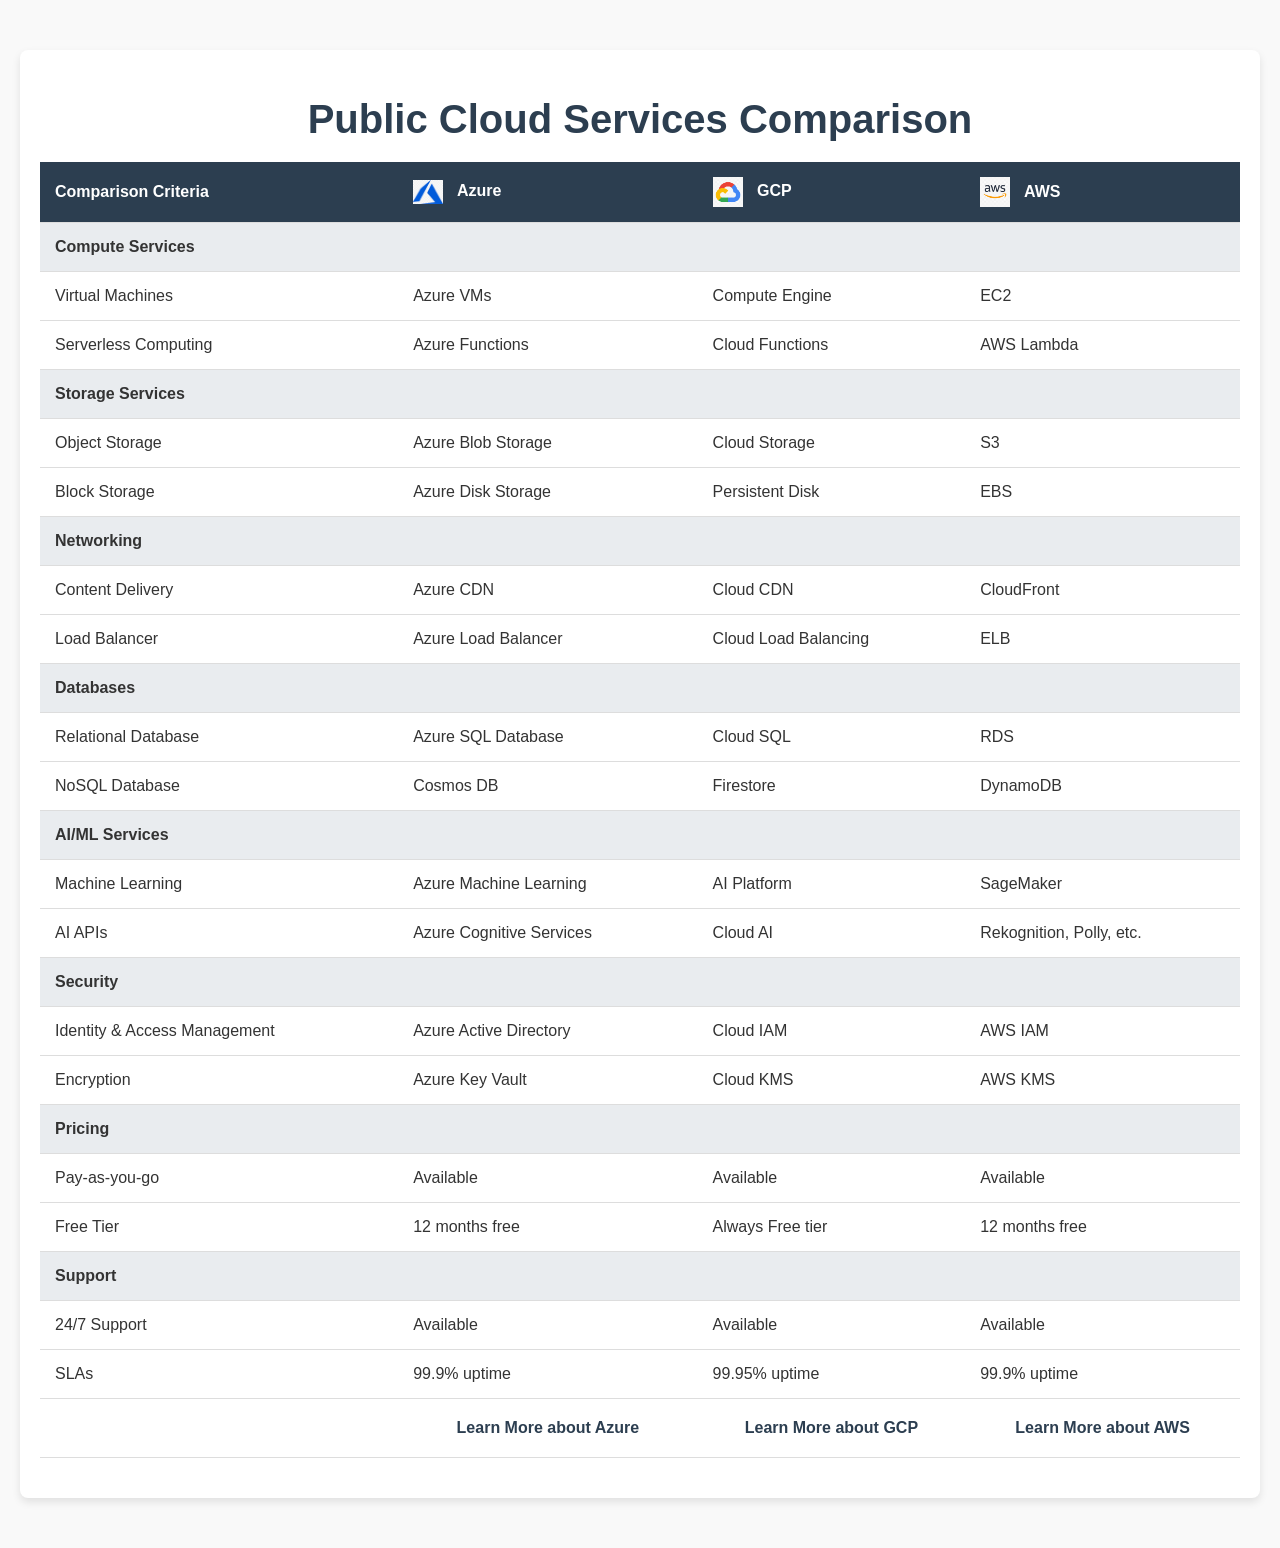
<file: comparison.html>
<!DOCTYPE html>
<html lang="en">
<head>
  <meta charset="UTF-8">
  <meta name="viewport" content="width=device-width, initial-scale=1.0">
  <title>Public Cloud Services Comparison</title>
  <style>
    body {
      font-family: 'Arial', sans-serif;
      background-color: #f9f9f9;
      color: #333;
      margin: 0;
      padding: 0;
    }

    .container {
      max-width: 1200px;
      margin: 50px auto;
      padding: 20px;
      background: #fff;
      box-shadow: 0 4px 8px rgba(0, 0, 0, 0.1);
      border-radius: 8px;
    }

    h1 {
      text-align: center;
      color: #2c3e50;
      font-size: 2.5rem;
      margin-bottom: 20px;
    }

    table {
      width: 100%;
      border-collapse: collapse;
      margin-bottom: 20px;
    }

    th, td {
      padding: 15px;
      text-align: left;
      border-bottom: 1px solid #ddd;
    }

    th {
      background-color: #2c3e50;
      color: #fff;
      font-weight: bold;
    }

    tr:hover {
      background-color: #f1f1f1;
    }

    .provider-logo {
      width: 30px;
      height: auto;
      vertical-align: middle;
      margin-right: 10px;
    }

    .feature-category {
      background-color: #e9ecef;
      font-weight: bold;
    }

    .redirect-link {
      text-align: center;
      font-weight: bold;
      color: #2c3e50;
      text-decoration: none;
      display: block;
      padding: 10px 0;
    }

    .redirect-link:hover {
      text-decoration: underline;
    }

    /* Fix alignment for the last row */
    .redirect-row td {
      text-align: center;
      padding: 10px 0;
    }

    @media (max-width: 768px) {
      table, thead, tbody, th, td, tr {
        display: block;
      }

      th {
        position: absolute;
        top: -9999px;
        left: -9999px;
      }

      tr {
        margin-bottom: 10px;
        border: 1px solid #ddd;
      }

      td {
        border: none;
        position: relative;
        padding-left: 50%;
        text-align: left;
      }

      td:before {
        position: absolute;
        left: 10px;
        width: 45%;
        padding-right: 10px;
        white-space: nowrap;
        content: attr(data-label);
        font-weight: bold;
      }

      .redirect-row td {
        text-align: left;
        padding-right: 10px;
        padding-left: 0;
      }

      .redirect-row td:before {
        content: none;
        text-align: left;
      }
    }
  </style>
</head>
<body>
  <div class="container">
    <h1>Public Cloud Services Comparison</h1>
    <table>
      <thead>
        <tr>
          <th>Comparison Criteria</th>
          <th>
            <img src="azure.png" alt="Azure" class="provider-logo">
            Azure
          </th>
          <th>
            <img src="gcp.png" alt="GCP" class="provider-logo">
            GCP
          </th>
          <th>
            <img src="aws.webp" alt="AWS" class="provider-logo">
            AWS
          </th>
        </tr>
      </thead>
    <tbody>
        <tr class="feature-category">
          <td colspan="4">Compute Services</td>
        </tr>
        <tr>
          <td>Virtual Machines</td>
          <td>Azure VMs</td>
          <td>Compute Engine</td>
          <td>EC2</td>
        </tr>
        <tr>
            <td>Serverless Computing</td>
            <td>Azure Functions</td>
            <td>Cloud Functions</td>
            <td>AWS Lambda</td>
        </tr>
        <tr class="feature-category">
            <td colspan="4">Storage Services</td>
        </tr>
        <tr>
            <td>Object Storage</td>
            <td>Azure Blob Storage</td>
            <td>Cloud Storage</td>
            <td>S3</td>
        </tr>
        <tr>
            <td>Block Storage</td>
            <td>Azure Disk Storage</td>
            <td>Persistent Disk</td>
            <td>EBS</td>
        </tr>
    
        <tr class="feature-category">
            <td colspan="4">Networking</td>
        </tr>
        <tr>
            <td>Content Delivery</td>
            <td>Azure CDN</td>
            <td>Cloud CDN</td>
            <td>CloudFront</td>
        </tr>
        <tr>
            <td>Load Balancer</td>
            <td>Azure Load Balancer</td>
            <td>Cloud Load Balancing</td>
            <td>ELB</td>
        </tr>
    
        <tr class="feature-category">
            <td colspan="4">Databases</td>
        </tr>
        <tr>
            <td>Relational Database</td>
            <td>Azure SQL Database</td>
            <td>Cloud SQL</td>
            <td>RDS</td>
        </tr>
        <tr>
            <td>NoSQL Database</td>
            <td>Cosmos DB</td>
            <td>Firestore</td>
            <td>DynamoDB</td>
        </tr>
    
        <tr class="feature-category">
            <td colspan="4">AI/ML Services</td>
        </tr>
        <tr>
            <td>Machine Learning</td>
            <td>Azure Machine Learning</td>
            <td>AI Platform</td>
            <td>SageMaker</td>
        </tr>
        <tr>
            <td>AI APIs</td>
            <td>Azure Cognitive Services</td>
            <td>Cloud AI</td>
            <td>Rekognition, Polly, etc.</td>
        </tr>
    
        <tr class="feature-category">
            <td colspan="4">Security</td>
        </tr>
        <tr>
            <td>Identity & Access Management</td>
            <td>Azure Active Directory</td>
            <td>Cloud IAM</td>
            <td>AWS IAM</td>
        </tr>
        <tr>
            <td>Encryption</td>
            <td>Azure Key Vault</td>
            <td>Cloud KMS</td>
            <td>AWS KMS</td>
        </tr>
    
        <tr class="feature-category">
            <td colspan="4">Pricing</td>
        </tr>
        <tr>
            <td>Pay-as-you-go</td>
            <td>Available</td>
            <td>Available</td>
            <td>Available</td>
        </tr>
        <tr>
            <td>Free Tier</td>
            <td>12 months free</td>
            <td>Always Free tier</td>
            <td>12 months free</td>
        </tr>
    
        <tr class="feature-category">
            <td colspan="4">Support</td>
        </tr>
        <tr>
            <td>24/7 Support</td>
            <td>Available</td>
            <td>Available</td>
            <td>Available</td>
        </tr>
        <tr>
            <td>SLAs</td>
            <td>99.9% uptime</td>
            <td>99.95% uptime</td>
            <td>99.9% uptime</td>
        </tr>
    
        <tr class="redirect-row">
            <td></td>
            <td>
                <a href="https://azure.microsoft.com" target="_blank" class="redirect-link">Learn More about Azure</a>
            </td>
            <td>
                <a href="https://cloud.google.com" target="_blank" class="redirect-link">Learn More about GCP</a>
            </td>
            <td>
                <a href="https://aws.amazon.com" target="_blank" class="redirect-link">Learn More about AWS</a>
            </td>
        </tr>
      </tbody>
    </table>
  </div>
</body>
</html>
</file>
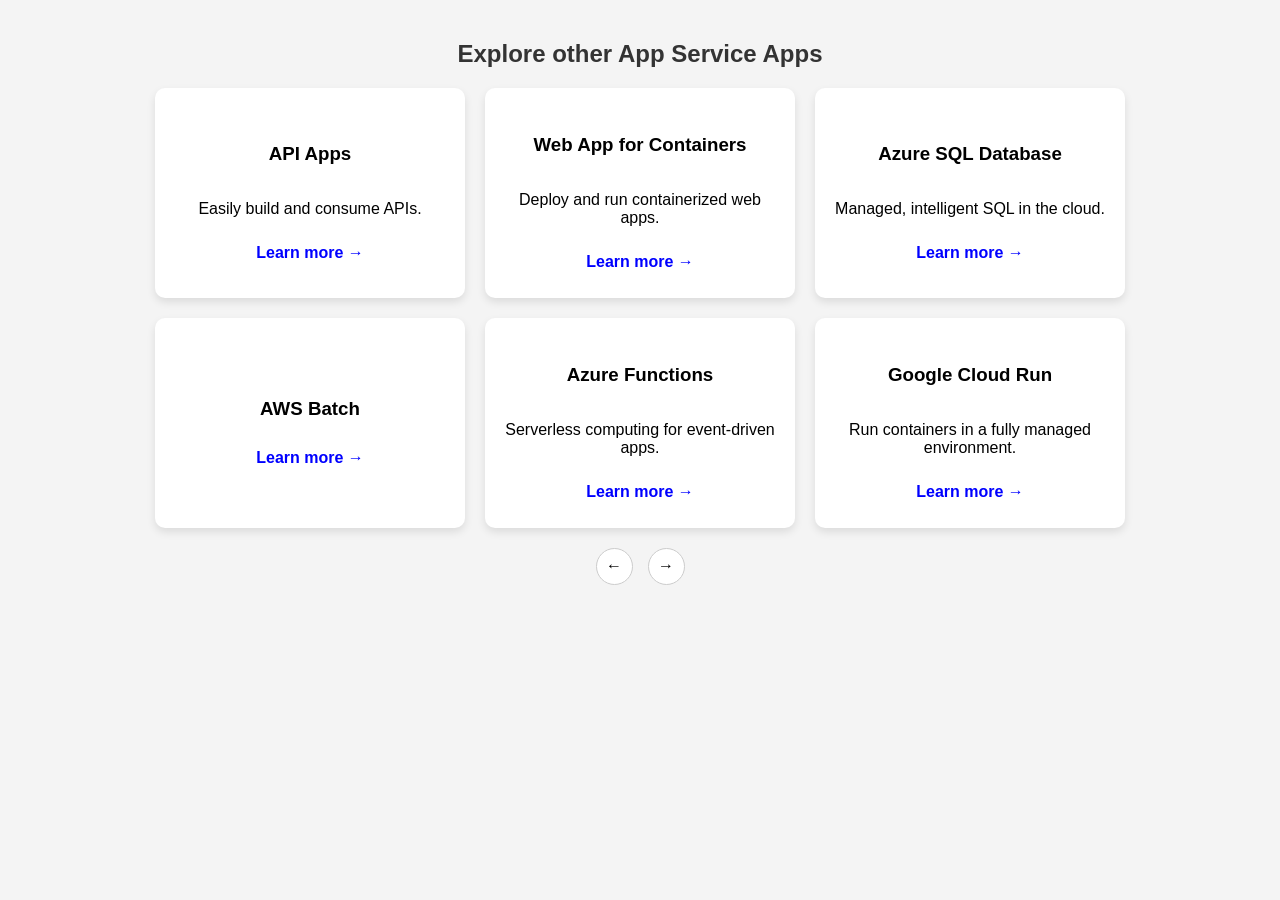
<file: flash cards.html>
<!DOCTYPE html>
<html lang="en">
<head>
    <meta charset="UTF-8">
    <meta name="viewport" content="width=device-width, initial-scale=1.0">
    <title>App Service Apps</title>
    <style>
        body {
            font-family: Arial, sans-serif;
            background-color: #f4f4f4;
            margin: 0;
            padding: 20px;
            text-align: center;
        }

        h2 {
            color: #333;
        }

        .container {
            display: flex;
            justify-content: center;
            flex-wrap: wrap;
            gap: 20px;
            margin-top: 20px;
        }

        .card {
            width: 280px; /* Increased width */
            height: 180px;
            background-color: white;
            border-radius: 10px;
            box-shadow: 0 4px 8px rgba(0, 0, 0, 0.1);
            transition: transform 0.3s ease, box-shadow 0.3s ease;
            display: flex;
            flex-direction: column;
            justify-content: center;
            align-items: center;
            text-align: center;
            padding: 15px;
        }

        .card:hover {
            transform: scale(1.05);
            box-shadow: 0 8px 16px rgba(0, 0, 255, 0.3), 0 8px 16px rgba(128, 0, 128, 0.3);
        }

        .learn-more {
            margin-top: 10px;
            color: blue;
            font-weight: bold;
            text-decoration: none;
            display: flex;
            align-items: center;
            gap: 5px;
        }

        .learn-more:hover {
            text-decoration: underline;
        }

        .navigation {
            margin-top: 20px;
            display: flex;
            justify-content: center;
            align-items: center;
            gap: 15px;
        }

        .nav-btn {
            width: 35px;
            height: 35px;
            border-radius: 50%;
            background-color: white;
            border: 1px solid #ccc;
            display: flex;
            justify-content: center;
            align-items: center;
            cursor: pointer;
            transition: background-color 0.3s ease, transform 0.2s ease;
        }

        .nav-btn:hover {
            background-color: #ddd;
            transform: scale(1.1);
        }
    </style>
</head>
<body>

    <h2>Explore other App Service Apps</h2>

    <div class="container">
        <div class="card">
            <h3>API Apps</h3>
            <p>Easily build and consume APIs.</p>
            <a href="#" class="learn-more">Learn more →</a>
        </div>
        <div class="card">
            <h3>Web App for Containers</h3>
            <p>Deploy and run containerized web apps.</p>
            <a href="#" class="learn-more">Learn more →</a>
        </div>
        <div class="card">
            <h3>Azure SQL Database</h3>
            <p>Managed, intelligent SQL in the cloud.</p>
            <a href="#" class="learn-more">Learn more →</a>
        </div>
        <div class="card">
            <h3>AWS Batch</h3>
            <a href="#" class="learn-more">Learn more →</a>
        </div>
        <div class="card">
            <h3>Azure Functions</h3>
            <p>Serverless computing for event-driven apps.</p>
            <a href="#" class="learn-more">Learn more →</a>
        </div>
        <div class="card">
            <h3>Google Cloud Run</h3>
            <p>Run containers in a fully managed environment.</p>
            <a href="#" class="learn-more">Learn more →</a>
        </div>
    </div>

    <div class="navigation">
        <div class="nav-btn">←</div>
        <div class="nav-btn">→</div>
    </div>

</body>
</html>
</file>
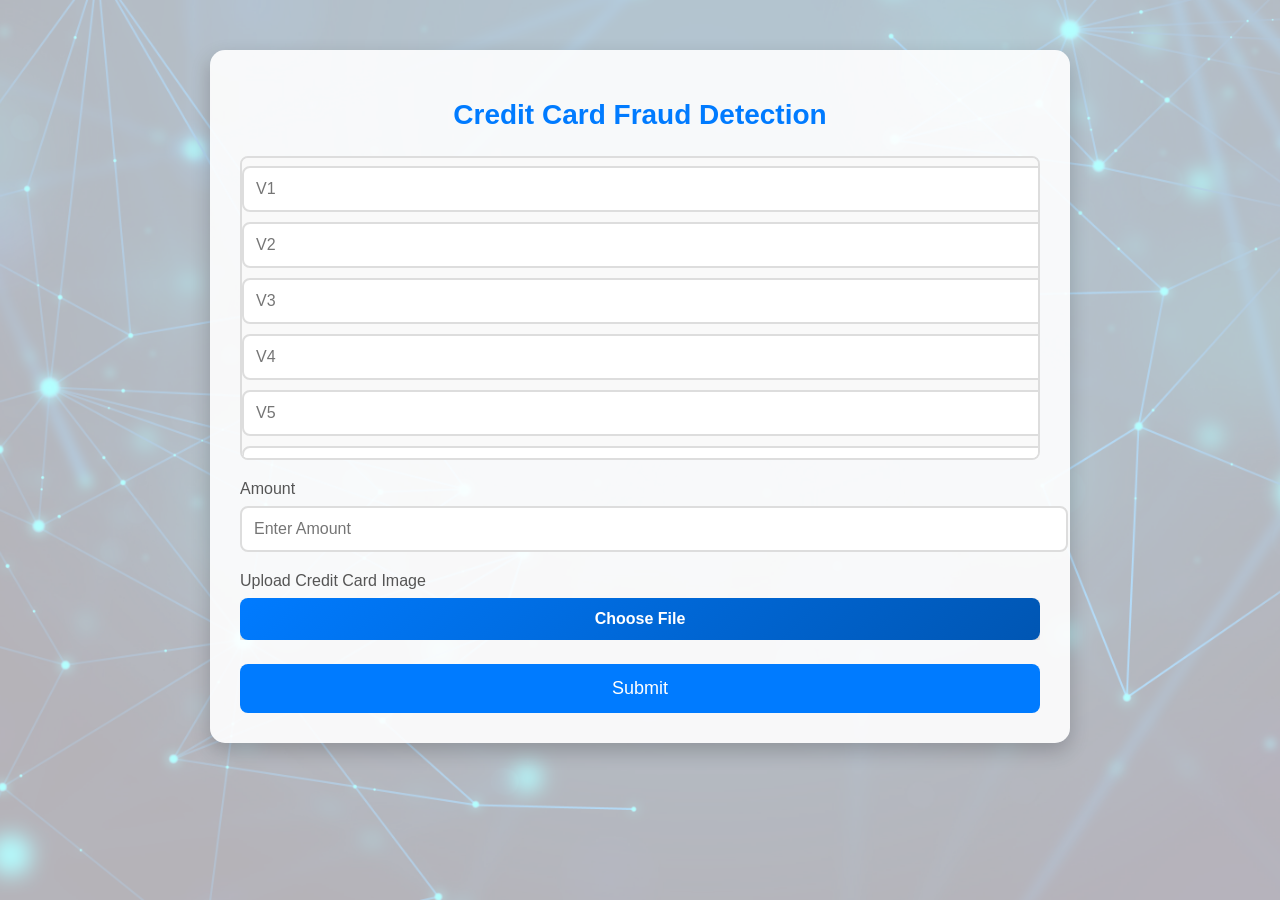
<file: form.html>
<!DOCTYPE html>
<html lang="en">
<head>
  <meta charset="UTF-8">
  <meta name="viewport" content="width=device-width, initial-scale=1.0">
  <title>Credit Card Fraud Detection</title>
  <link rel="stylesheet" href="formstyle.css">
</head>
<body>
  <!-- Background Image -->
  <div class="background-image"></div>

  <!-- Transparent Overlay -->
  <div class="overlay"></div>

  <!-- Form Container -->
  <div class="form-container">
    <h1>Credit Card Fraud Detection</h1>
    <form id="fraudForm">
      <!-- Scrollable Section for V1-V28 Fields -->
      <div class="scrollable-section">
        <div class="form-group">
          <label for="vFields"></label>
          <div class="v-fields" id="vFields">
            <!-- Fields will be inserted here by JavaScript -->
          </div>
        </div>
      </div>

      <!-- Amount Field -->
      <div class="form-group">
        <label for="amount">Amount</label>
        <input type="number" step="0.01" id="amount" name="amount" placeholder="Enter Amount" required>
      </div>

      <!-- Credit Card Image Upload -->
      <div class="form-group">
        <label for="cardImage">Upload Credit Card Image</label>
        <div class="file-upload">
          <input type="file" id="cardImage" name="cardImage" accept="image/*" required>
          <span>Choose File</span>
        </div>
      </div>

      <!-- Submit Button -->
      <button type="submit">Submit</button>
    </form>
  </div>

  <script src="formscript.js"></script>
</body>
</html>
</file>
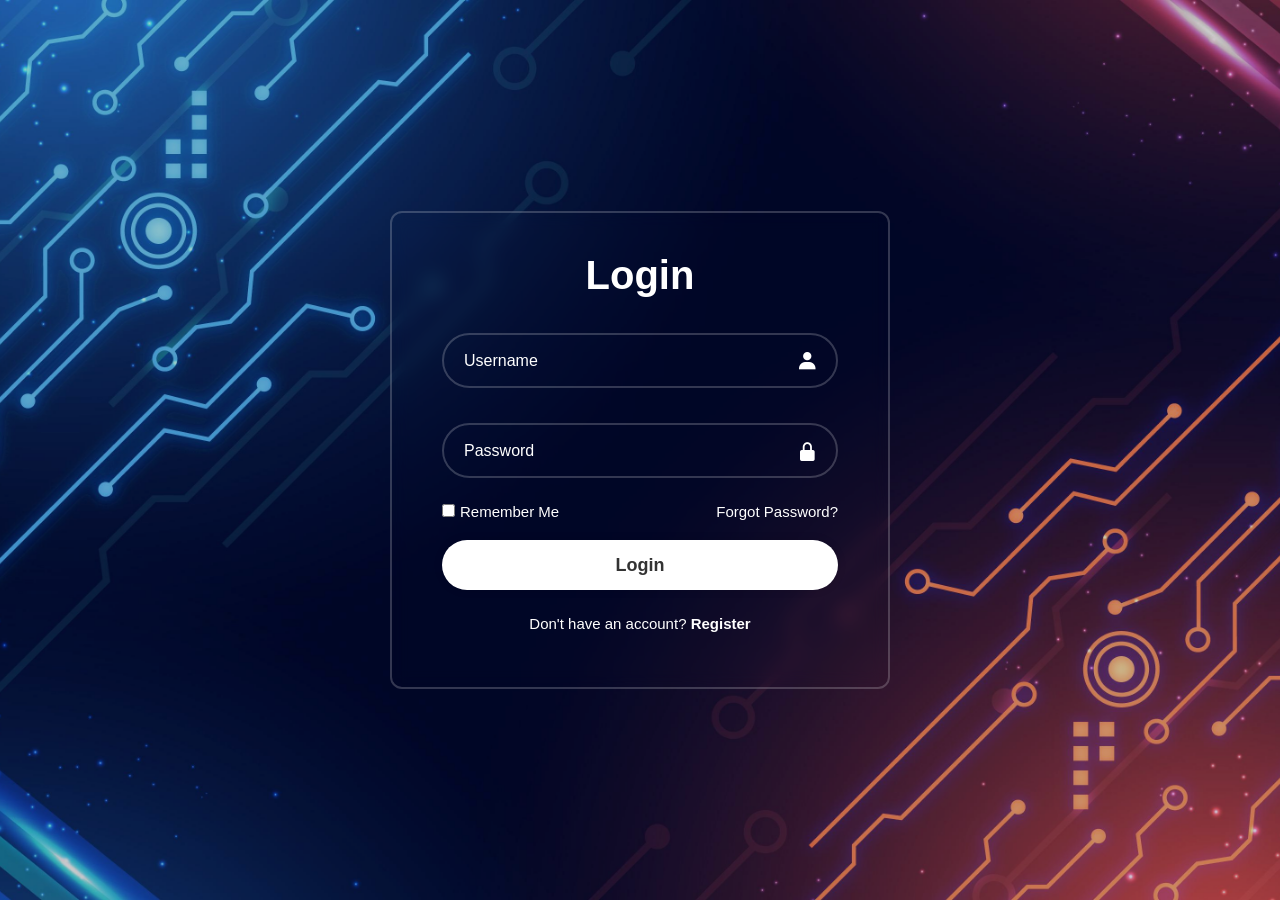
<file: login.html>
<!DOCTYPE html>
<html lang="en">
<head>
  <meta charset="UTF-8">
  <meta name="viewport" content="width=device-width, initial-scale=1.0">
  <title>Login Page</title>
  <link href='https://unpkg.com/boxicons@2.1.4/css/boxicons.min.css' rel='stylesheet'>

  <style>
    * {
      margin: 0;
      padding: 0;
      box-sizing: border-box;
      font-family: "Poppins", sans-serif;
    }
    body {
      display: flex;
      justify-content: center;
      align-items: center;
      min-height: 100vh;
      background: url(loginbg4.jpg) no-repeat;
      background-size: cover;
      background-position: center;
    }
    body::after {
      content: "";
      position: absolute;
      top: 0;
      left: 0;
      width: 100%;
      height: 100%;
      background: rgba(0, 0, 0, 0.2); /* 80% opacity */
      z-index: -1;
    }
    .wrapper {
      width: 500px; /* Increased width */
      padding: 40px 50px; /* Increased padding */
      background: transparent;
      border: 2px solid rgba(255, 255, 255, 0.2);
      backdrop-filter: blur(9px);
      color: #fff;
      border-radius: 12px;
    }
    .wrapper h1 {
      font-size: 40px; /* Slightly bigger text */
      text-align: center;
    }
    .wrapper .input-box {
      position: relative;
      width: 100%;
      height: 55px; /* Bigger input box */
      margin: 35px 0;
    }
    .input-box input {
      width: 100%;
      height: 100%;
      background: transparent;
      border: none;
      outline: none;
      border: 2px solid rgba(255, 255, 255, 0.2);
      border-radius: 40px;
      font-size: 18px; /* Bigger text */
      color: #fff;
      padding: 20px 50px 20px 20px;
    }
    .input-box input::placeholder {
      color: #fff;
      font-size: 16px;
    }
    .input-box i {
      position: absolute;
      right: 20px;
      top: 50%;
      transform: translateY(-50%);
      font-size: 22px; /* Slightly bigger icons */
    }
    .wrapper .remember-forgot {
      display: flex;
      justify-content: space-between;
      font-size: 15px; /* Increased text size */
      margin: -10px 0 20px;
    }
    .remember-forgot label input {
      accent-color: #fff;
      margin-right: 5px;
    }
    .remember-forgot a {
      color: #fff;
      text-decoration: none;
    }
    .remember-forgot a:hover {
      text-decoration: underline;
    }
    .wrapper .btn {
      width: 100%;
      height: 50px; /* Bigger button */
      background: #fff;
      border: none;
      outline: none;
      border-radius: 40px;
      box-shadow: 0 0 10px rgba(0, 0, 0, 0.1);
      cursor: pointer;
      font-size: 18px; /* Bigger button text */
      color: #333;
      font-weight: 600;
    }
    .wrapper .register-link {
      font-size: 15px;
      text-align: center;
      margin: 25px 0 15px;
    }
    .register-link p a {
      color: #fff;
      text-decoration: none;
      font-weight: 600;
    }
    .register-link p a:hover {
      text-decoration: underline;
    }
  </style>
</head>
<body>
  <div class="wrapper">
    <form onsubmit="return handleLogin(event)">
      <h1>Login</h1>
      <div class="input-box">
        <input type="text" placeholder="Username" required>
        <i class='bx bxs-user'></i>
      </div>
      <div class="input-box">
        <input type="password" placeholder="Password" required>
        <i class='bx bxs-lock-alt'></i>
      </div>
      <div class="remember-forgot">
        <label><input type="checkbox">Remember Me</label>
        <a href="#">Forgot Password?</a>
      </div>
      <button type="submit" class="btn">Login<a href="homepage.html"></a></button>
      <div class="register-link">
        <p>Don't have an account? <a href="#">Register</a></p>
      </div>
    </form>
  </div>
  <script>
     function handleLogin(event) {
      event.preventDefault(); // Prevent default form submission
      alert("Login Successful!");
      window.location.href = "index.html";
    }
  </script>
</body>
</html>
</file>
<file: formstyle.css>
/* General Styles */
body {
    margin: 0;
    padding: 0;
    font-family: 'Poppins', sans-serif;
    color: #333;
    overflow: hidden;
  }
  
  /* Background Image */
  .background-image {
    position: absolute;
    top: 0;
    left: 0;
    width: 100%;
    height: 100%;
    background-image: url('cloudbg.jpg'); /* Add your cloud computing background image */
    background-size: cover;
    background-position: center;
    z-index: -1;
  }
  
  /* Transparent Overlay */
  .overlay {
    position: absolute;
    top: 0;
    left: 0;
    width: 100%;
    height: 100%;
    background: rgba(255, 255, 255, 0.7); /* Semi-transparent white overlay */
    z-index: 0;
  }
  
  /* Form Container */
  .form-container {
    position: relative;
    z-index: 1;
    background: rgba(255, 255, 255, 0.9);
    padding: 30px;
    border-radius: 15px;
    box-shadow: 0 8px 20px rgba(0, 0, 0, 0.2);
    max-width: 800px;
    width: 90%;
    margin: 50px auto;
    animation: fadeIn 1s ease-in-out;
  }
  
  @keyframes fadeIn {
    from {
      opacity: 0;
      transform: translateY(-20px);
    }
    to {
      opacity: 1;
      transform: translateY(0);
    }
  }
  
  h1 {
    text-align: center;
    color: #007bff;
    margin-bottom: 25px;
    font-size: 28px;
    font-weight: 600;
  }
  
  /* Scrollable Section */
  .scrollable-section {
    max-height: 300px; /* Adjust height as needed */
    overflow-y: auto;
    padding-right: 10px; /* Space for scrollbar */
    margin-bottom: 20px;
    border: 2px solid #ddd;
    border-radius: 8px;
    background: #f9f9f9;
  }
  
  /* Form Group Styling */
  .form-group {
    margin-bottom: 20px;
  }
  
  .form-group label {
    display: block;
    margin-bottom: 8px;
    font-weight: 500;
    color: #555;
  }
  
  .form-group input {
    width: 100%;
    padding: 12px;
    border: 2px solid #ddd;
    border-radius: 8px;
    font-size: 16px;
    transition: border-color 0.3s ease;
  }
  
  .form-group input:focus {
    border-color: #007bff;
    outline: none;
  }
  
  /* Highlight input field on hover */
    /* Highlight input field on hover with a glowing effect */
  .form-group input:hover {
    border-color: #007bff;
    box-shadow: 0 0 8px rgba(0, 123, 255, 0.7);
    transition: all 0.3s ease-in-out;
    transform: scale(1.02);
  }

  /* V Fields - One Field Per Row */
  .v-fields {
    display: flex;
    flex-direction: column;
    gap: 10px; /* Space between rows */
  }
  
  /* File Upload Styling */
  .file-upload {
    position: relative;
    overflow: hidden;
    display: inline-block;
    width: 100%;
  }
  
  .file-upload input[type="file"] {
    position: absolute;
    left: 0;
    top: 0;
    opacity: 0;
    cursor: pointer;
    width: 100%;
    height: 100%;
  }
  
  /* Animated effect for file upload button */
.file-upload span {
    display: block;
    padding: 12px;
    background: linear-gradient(135deg, #007bff, #0056b3);
    color: white;
    text-align: center;
    border-radius: 8px;
    cursor: pointer;
    transition: all 0.3s ease-in-out;
    font-weight: 600;
    box-shadow: 0 4px 6px rgba(0, 0, 0, 0.2);
}
  
  
  .file-upload:hover span {
    background: #004a99; /* Darker shade of blue */
    transition: background 0.3s ease;
  }
  
  /* Submit Button */
  button {
    width: 100%;
    padding: 14px;
    background-color: #007bff;
    color: white;
    border: none;
    border-radius: 8px;
    font-size: 18px;
    font-weight: 500;
    cursor: pointer;
    transition: background 0.3s ease;
  }
  
  button:hover {
    background-color: #0056b3;
  }
</file>
